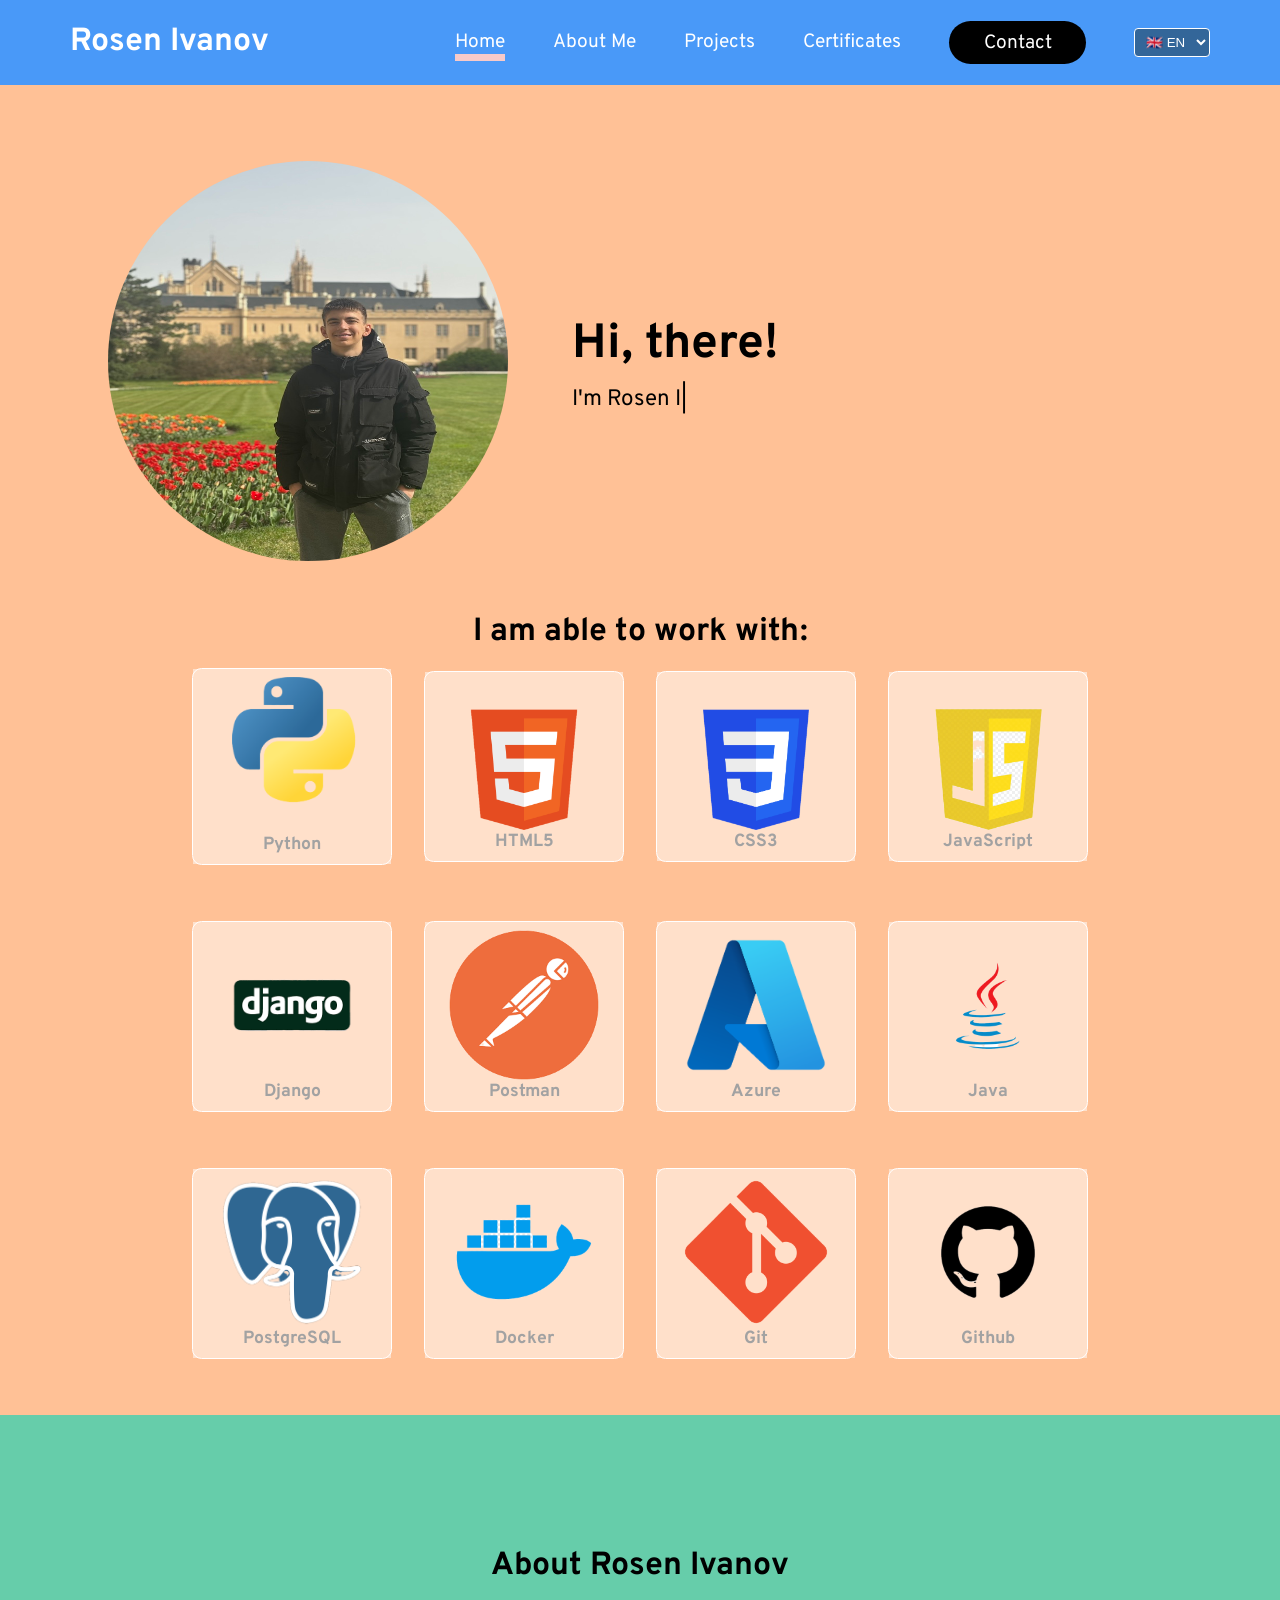
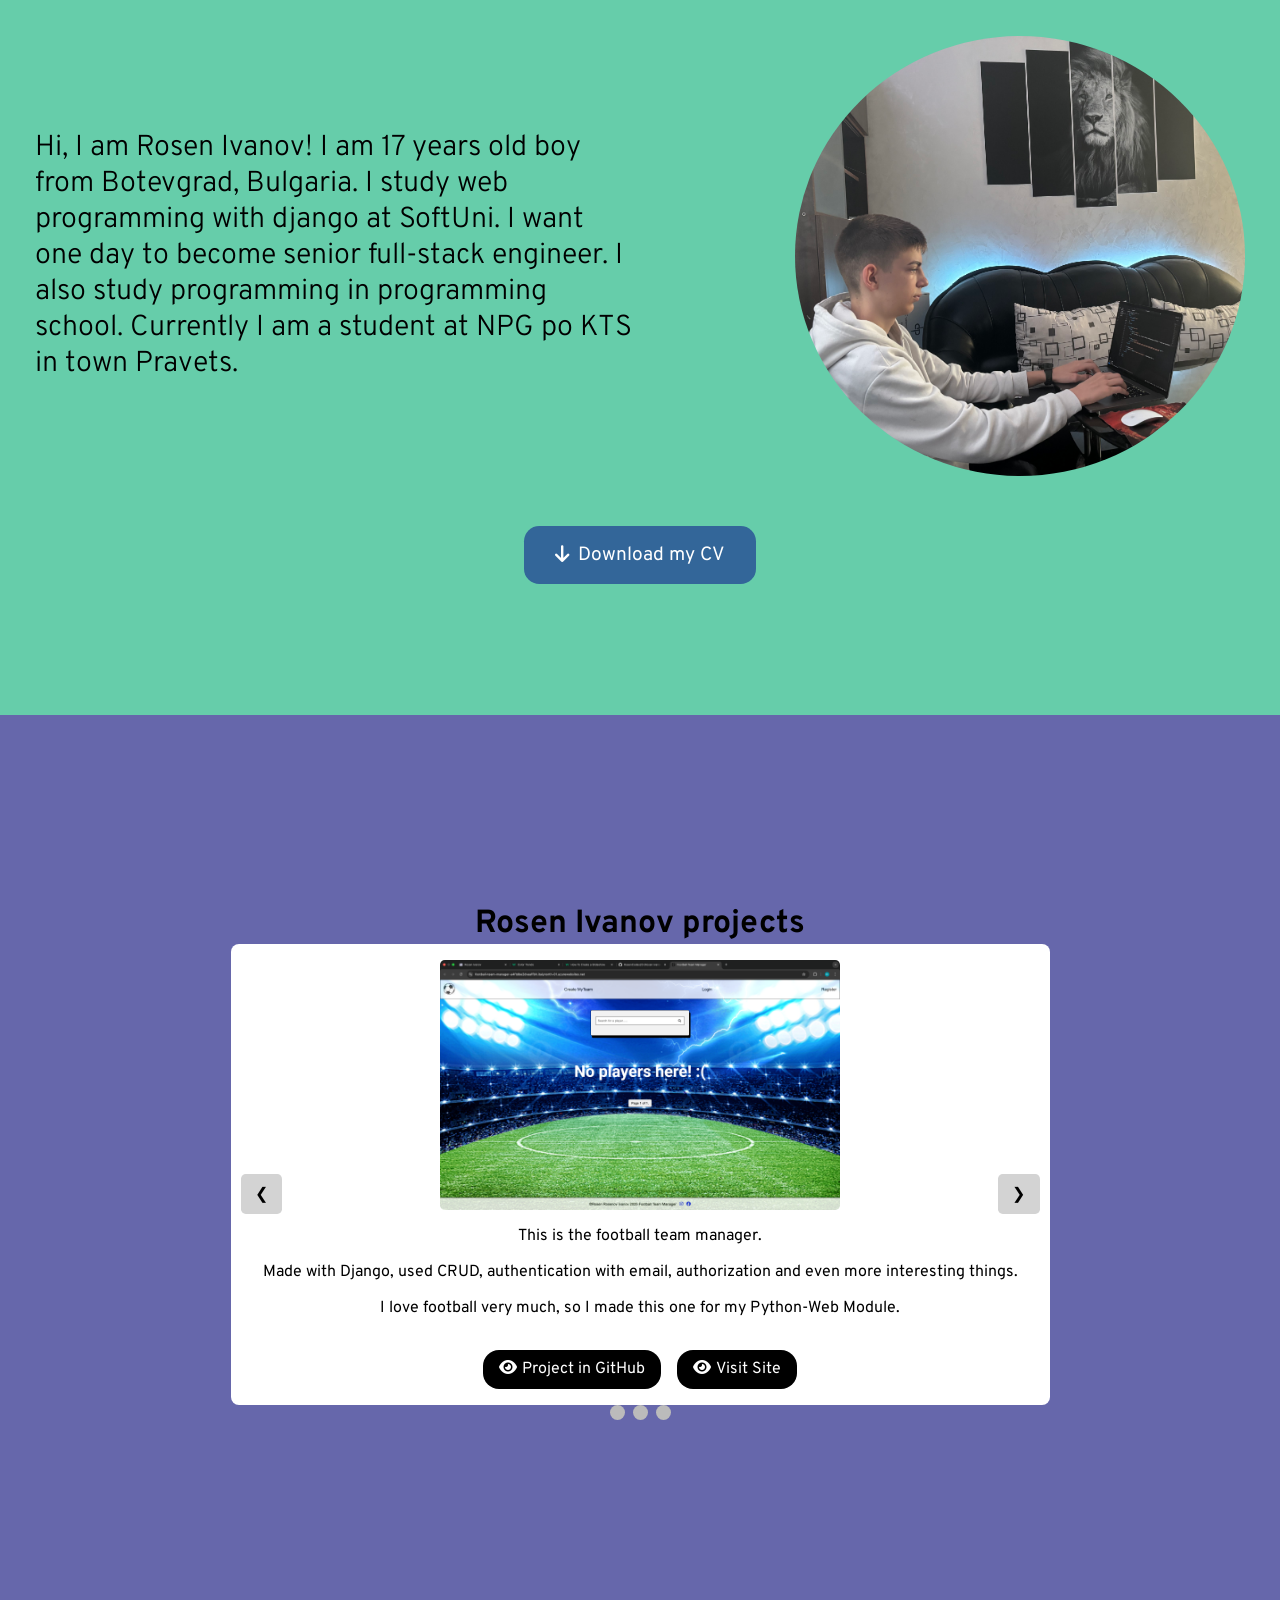
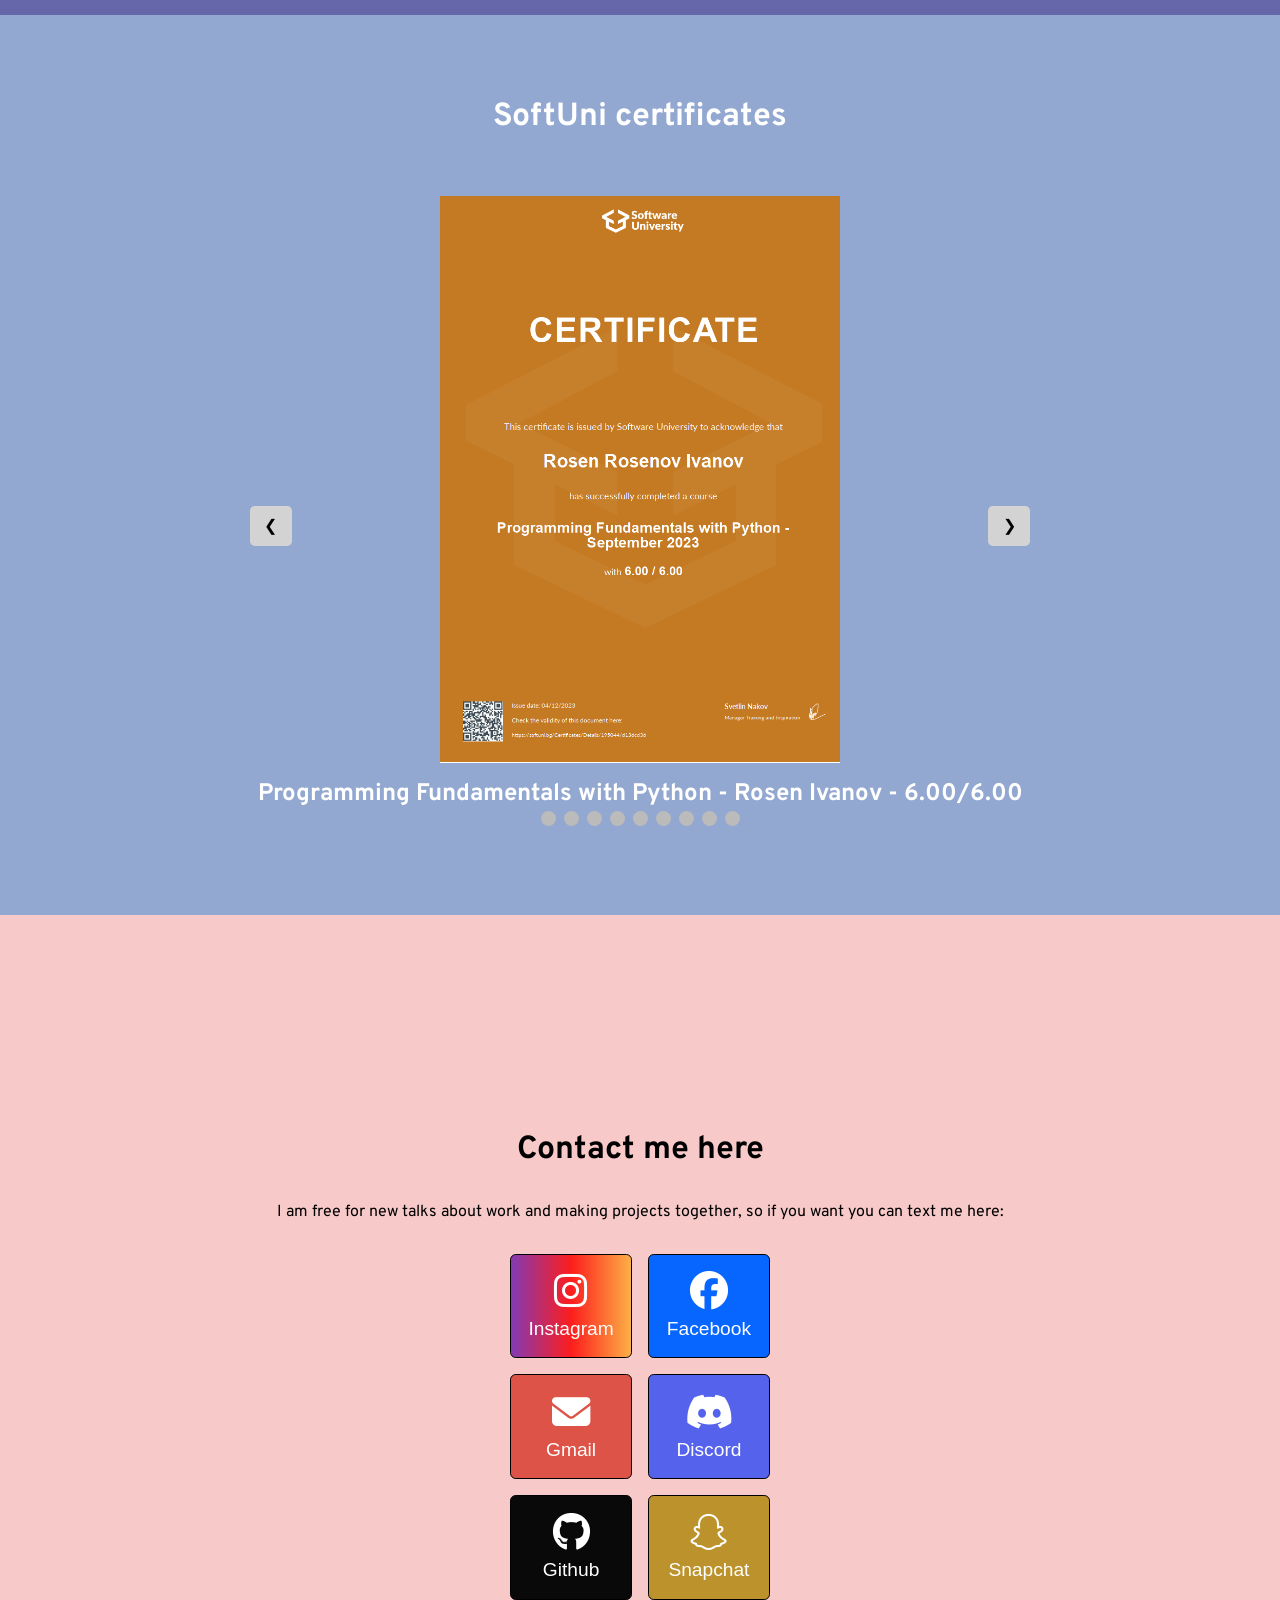
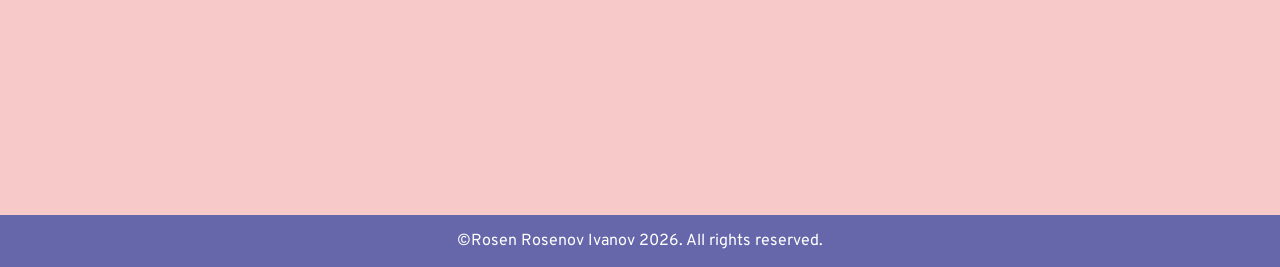
<file: index.html>
<!DOCTYPE html>
<html lang="en">
<head>
    <meta charset="UTF-8">
    <meta name="viewport" content="width=device-width, initial-scale=1.0">
    <title>Rosen Ivanov</title>
    <link rel="stylesheet" href="style.css">
    <link rel="icon" type="image/x-icon" href="https://cdn-icons-png.flaticon.com/512/6509/6509613.png">
    <script src="script.js"></script>
    <script src="nav.js"></script>
    <script src="copyText.js"></script>
    <script src="burger.js"></script>
    <script src="cv.js"></script>
    <script src="languages.js"></script>
    <link rel="stylesheet" href="https://cdnjs.cloudflare.com/ajax/libs/font-awesome/6.7.2/css/all.min.css" integrity="sha512-Evv84Mr4kqVGRNSgIGL/F/aIDqQb7xQ2vcrdIwxfjThSH8CSR7PBEakCr51Ck+w+/U6swU2Im1vVX0SVk9ABhg==" crossorigin="anonymous" referrerpolicy="no-referrer" />
</head>
<body>
    <header>
        
        <div class="h1-wrapper">
            <h1 data-i18n="title">Rosen Ivanov</h1>
        </div>
        
        <nav>
            <ul>
                <li><a href="#home" class="active" data-i18n="home">Home</a></li>
                <li><a href="#about" data-i18n="aboutMe">About Me</a></li>
                <li><a href="#projects" data-i18n="projects">Projects</a></li>
                <li><a href="#certificates" data-i18n="certificates">Certificates</a></li>
                <li><a href="#contacts" data-i18n="contact">Contact</a></li>
                
                <li>
                    <div class="langs">
                        <select name="sel" id="sel">
                            <option value="en" class="selected">🇬🇧 EN</option>
                            <option value="bg" class="unselected">🇧🇬 BG</option>
                        </select>
                    </div>
                </li>
            </ul>
        </nav>
        
    </header>
    
    <section class="home" id="home">
        
        <section>
            <section>
                <img src="images/73BB8FD6-31E5-48A7-BD12-832B6E01105D_1_105_c.jpeg" alt="">
            </section>
            
            <div class="h2-wrap">
                <h2 data-i18n="hiThere">Hi, there!</h2>
                <div class="p-wrap">
                    <p id="typing"></p>
                    <span>|</span>
                </div>
            </div>
            
            <div class="hamburger">
                <input type="checkbox" id="navi-toggle" class="checkbox" />
                <label for="navi-toggle" class="button">
                    <span class="icons">&nbsp;</span>
                </label>
                <div class="background">&nbsp;</div>
                
                <nav class="nav">
                    <ul class="list">
                        <li class="item"> <a class="link" href="#home" data-i18n="home"> Home </a> </li>
                        <li class="item"> <a class="link" href="#about" data-i18n="aboutMe"> About Me</a> </li>
                        <li class="item"> <a class="link" href="#projects" data-i18n="projects"> Projects </a> </li>
                        <li class="item"> <a class="link" href="#certificates" data-i18n="certificates"> Certificates </a> </li>
                        <li class="item"> <a class="link" href="#contacts" data-i18n="contact"> Contact </a> </li>
                        <li>
                            <div class="langs">
                                <select name="sel" id="select">
                                    <option value="en" class="selected">🇬🇧 EN</option>
                                    <option value="bg" class="unselected">🇧🇬 BG</option>
                                </select>
                            </div>
                        </li>
                    </ul>
                </nav>
            </div>
        </section>
        
        
        <section>
            <h2 data-i18n="workWith">I am able to work with:</h2>
            <div class="work-with-wrapper">
                
                <a href="https://www.python.org/" target="_blank">
                    <div class="wrap-img">
                        
                        <img src="images/Python-logo-notext Background Removed.png" alt="">
                        <h4>Python</h4>
                    </div>
                </a>
                
                <a href="https://developer.mozilla.org/en-US/docs/Web/HTML" target="_blank">
                    <div class="wrap-img">
                        <div class="img-wrapper">
                            
                            <img src="images/HTML5_Logo_512 Background Removed.png" alt="">
                        </div>
                        <h4>HTML5</h4>
                    </div>
                </a>
                
                <a href="https://developer.mozilla.org/en-US/docs/Web/CSS" target="_blank">
                    <div class="wrap-img">
                        <div class="img-wrapper">
                            <img src="images/CSS3_logo_and_wordmark Background Removed.png" alt="">
                        </div>
                        <h4>CSS3</h4>
                    </div>
                </a>
                
                <a href="https://developer.mozilla.org/en-US/docs/Web/JavaScript" target="_blank">
                    <div class="wrap-img">
                        <div class="img-wrapper">
                            <img src="images/6bd4cdb9e3c7f6de90a42593ee8817a1 Background Removed.png" alt="">
                        </div>
                        <h4>JavaScript</h4>
                    </div>
                </a>
                
                <a href="https://www.djangoproject.com/" target="_blank">
                    <div class="wrap-img">
                        <div class="img-wrapper">
                            <img src="images/png-transparent-django-python-computer-icons-logo-python-text-label-rectangle-thumbnail Background Removed.png" alt="">
                        </div>
                        <h4>Django</h4>
                    </div>
                </a>
                
                <a href="https://www.postman.com/" target="_blank">
                    <div class="wrap-img">
                        <div class="img-wrapper">
                            <img src="images/postman-logo Background Removed.png" alt="">
                        </div>
                        <h4>Postman</h4>
                    </div>
                </a>
                
                <a href="https://azure.microsoft.com/en-us/" target="_blank">
                    <div class="wrap-img">
                        <div class="img-wrapper">
                            <img src="images/azure-logo Background Removed.png" alt="">
                        </div>
                        <h4>Azure</h4>
                    </div>
                </a>
                
                <a href="https://www.java.com/en/" target="_blank">
                    <div class="wrap-img">
                        <div class="img-wrapper">
                            <img src="images/Java-Emblem Background Removed.png" alt="">
                        </div>
                        <h4>Java</h4>
                    </div>
                </a>
                
                <a href="https://www.postgresql.org/" target="_blank">
                    <div class="wrap-img">
                        <div class="img-wrapper">
                            <img src="images/Postgresql_elephant Background Removed.png" alt="">
                        </div>
                        <h4>PostgreSQL</h4>
                    </div>
                </a>
                
                <a href="https://www.docker.com/" target="_blank">
                    <div class="wrap-img">
                        <div class="img-wrapper">
                            <img src="images/docker Background Removed.png" alt="">
                        </div>
                        <h4>Docker</h4>
                    </div>
                </a>
                
                <a href="https://git-scm.com/" target="_blank">
                    <div class="wrap-img">
                        <div class="img-wrapper">
                            <img src="images/git-logo Background Removed.png" alt="">
                        </div>
                        <h4>Git</h4>
                    </div>
                </a>
                
                <a href="https://github.com/" target="_blank">
                    <div class="wrap-img">
                        <div class="img-wrapper">
                            <img src="images/github-logo Background Removed.png" alt="">
                        </div>
                        <h4>Github</h4>
                    </div>
                </a>
                
            </div>
        </section>
        
    </section>
    
    <section class="about-me" id="about">
        <h2 data-i18n="aboutRosen">About Rosen Ivanov</h2>
        <section>
            <div class="p-wrapper">
                <p data-i18n="aboutMeInfo">Hi, I am Rosen Ivanov! I am 17 years old boy from Botevgrad, Bulgaria. I study web programming with django at SoftUni. I want one day to become senior full-stack engineer. I also study programming in programming school. Currently I am a student at NPG po KTS in town Pravets.</p>
            </div>
            
            <div class="img-wrapper">
                <img src="images/0DBF2E75-7035-4FCC-8E69-9D03ED6F7963_1_201_a.png" alt="">
            </div>
        </section>
        
        <div class="a-wrap">
            <i class="fa-solid fa-arrow-down"></i><a href="" data-i18n="cvBtn">Download my CV</a>
        </div>
    </section>
    
    <section class="projects" id="projects">
        <h2 data-i18n="rosenProjects">Rosen Ivanov projects</h2>
        <div class="slideshow-container">
            <div class="mySlides fade">
                <img src="images/football.png" width="400px" alt="">
                <div class="text">
                    <p data-i18n="firstSlideTextOne">This is the football team manager.</p>
                    <p data-i18n="firstSlideTextTwo">Made with Django, used CRUD, authentication with email, authorization and even more interesting things.</p>
                    <p data-i18n="firstSlideTextThree">I love football very much, so I made this one for my Python-Web Module.</p>
                </div>
                
                <div class="a-links-in-project">
                    <div class="a-link">
                        <i class="fa-solid fa-eye"></i><a data-i18n="githubProj" href="https://github.com/RosenCodes20/Final-Web-Project" target="_blank">Project in GitHub</a>
                    </div>
                    
                    <div class="a-link">
                        <i class="fa-solid fa-eye"></i><a data-i18n="siteLink" href="https://football-team-manager-a4ftdbe2dvaaffbh.italynorth-01.azurewebsites.net/" target="_blank">Visit Site</a>
                    </div>    
                </div>
            </div>
            
            <div class="mySlides fade">
                <img src="images/fast_unit.png" width="400" alt="">
                
                <div class="text">
                    <p data-i18n="secondSlideTextOne">This is the fast unit exercise made by me</p>
                    <p data-i18n="secondSlideTextTwo">Its work is to generate a students to teachers who will test students.</p>
                    <p data-i18n="secondSlideTextThree">One of my biggest projects for school, because it will be used for a long time.</p>
                    <p data-i18n="secondSlideTextFour">With that project my journey with getting better started and I am so happy to show it to you :)</p>
                </div>
                
                <div class="a-links-in-project">
                    <div class="a-link">
                        <i class="fa-solid fa-eye"></i><a data-i18n="githubProj" href="https://github.com/RosenCodes20/Python-OOP/tree/main/fast_unit" target="_blank">Project in GitHub</a>
                    </div>
                </div>
            </div>
            
            <div class="mySlides fade">
                <img src="images/softuniada_project.png" width="400" alt="">
                
                <div class="text">
                    <p data-i18n="thirdSlideTextOne">This is my bottle shop for the competition softuniada.</p>
                    <p data-i18n="thirdSlideTextTwo">At first I made this for my mother but then liked it and wanted to compete with it.</p>
                    <p data-i18n="thirdSlideTextThree">This is one of my biggest project and one that I like the most!</p>
                </div>
                
                <div class="a-links-in-project">
                    <div class="a-link">
                        <i class="fa-solid fa-eye"></i><a data-i18n="githubProj" href="https://github.com/RosenCodes20/Python-OOP/tree/main/softuniada_project" target="_blank">Project in GitHub</a>
                    </div>
                </div>
            </div>
            
            <a class="prev" onclick="plusSlides(-1)">&#10094;</a>
            <a class="next" onclick="plusSlides(1)">&#10095;</a>
        </div>
        
        <div class="dots-div" style="text-align:center">
            <span class="dot" onclick="currentSlide(1)"></span>
            <span class="dot" onclick="currentSlide(2)"></span>
            <span class="dot" onclick="currentSlide(3)"></span>
        </div>
    </section>
    
    <section class="certificates" id="certificates">
        <h2 data-i18n="softCert">SoftUni certificates</h2>
        <div class="certificate-slideshow">
            <div class="certificateSlides">
                <img src="images/Programming Fundamentals with Python - September 2023 - Certificate.png" width="400" alt="">
                <h2 data-i18n="firstCertificate">Programming Fundamentals with Python - Rosen Ivanov - 6.00/6.00</h2>
            </div>
            
            <div class="certificateSlides">
                <img src="images/Python Advanced - January 2024 - Certificate.png" width="400" alt="">
                <h2 data-i18n="secondCertificate">Python Advanced - Rosen Ivanov - 6.00/6.00</h2>
            </div>
            
            <div class="certificateSlides">
                <img src="images/Python OOP - February 2024 - Certificate.png" width="400" alt="">
                <h2 data-i18n="thirdCertificate">Python OOP - Rosen Ivanov - 6.00/6.00</h2>
            </div>
            
            <div class="certificateSlides">
                <img src="images/PostgreSQL - May 2024 - Certificate.png" width="400" alt="">
                <h2 data-i18n="fourthCertificate">PostgreSQL - Rosen Ivanov - 6.00/6.00</h2>
            </div>
            
            <div class="certificateSlides">
                <img src="images/Python ORM - June 2024 - Certificate.png" width="400" alt="">
                <h2 data-i18n="fifthCertificate">Python ORM - Rosen Ivanov - 6.00/6.00</h2>
            </div>
            
            <div class="certificateSlides">
                <img src="images/Django Basics - September 2024 - Certificate.png" width="400" alt="">
                <h2 data-i18n="sixthCertificate">Django Basics - Rosen Ivanov - 6.00/6.00</h2>
            </div>
            
            <div class="certificateSlides">
                <img src="images/Django Advanced - October 2024 - Certificate.png" width="400" alt="">
                <h2 data-i18n="seventhCertificate">Django Advanced - Rosen Ivanov - 6.00/6.00</h2>
            </div>
            
            <div class="certificateSlides">
                <img src="images/HTML & CSS - January 2025 - Certificate.png" width="400" alt="">
                <h2 data-i18n="eightCertificate">HTML & CSS - Rosen Ivanov - 6.00/6.00</h2>
            </div>
            
            <div class="certificateSlides">
                <img src="images/JS Front-End - February 2025 - Certificate.png" width="400" alt="">
                <h2 data-i18n="ninethCertificate">JS Front-End - Rosen Ivanov - 6.00/6.00</h2>
            </div>
            
            <a class="prev" onclick="plusCertificateSlides(-1)">&#10094;</a>
            <a class="next" onclick="plusCertificateSlides(1)">&#10095;</a>
        </div>
        
        <div class="dots-div" style="text-align:center">
            <span class="dots" onclick="currentCertificateSlide(1)"></span>
            <span class="dots" onclick="currentCertificateSlide(2)"></span>
            <span class="dots" onclick="currentCertificateSlide(3)"></span>
            <span class="dots" onclick="currentCertificateSlide(4)"></span>
            <span class="dots" onclick="currentCertificateSlide(5)"></span>
            <span class="dots" onclick="currentCertificateSlide(6)"></span>
            <span class="dots" onclick="currentCertificateSlide(7)"></span>
            <span class="dots" onclick="currentCertificateSlide(8)"></span>
            <span class="dots" onclick="currentCertificateSlide(9)"></span>
        </div>
    </section>
    
    <section class="contacts" id="contacts">
        <div class="contacts-wrap">
            <h2 data-i18n="contactMeHere">Contact me here</h2>
            <p data-i18n="contactText">I am free for new talks about work and making projects together, so if you want you can text me here:</p>
            <div class="a-links">
                <a href="https://www.instagram.com/rosko.r.i.6/">
                    <div class="instagram icon">
                        <i class="fa-brands fa-instagram"></i>
                        <p>Instagram</p>
                    </div>
                </a>
                
                <a href="https://www.facebook.com/profile.php?id=100019817384349&name=xhp_nt__fb__action__open_user">
                    <div class="facebook icon">
                        <i class="fa-brands fa-facebook"></i>
                        <p>Facebook</p>
                    </div>
                </a>
                
                <a href="" onclick="copyGmail()">
                    <div class="gmail icon">
                        <i class="fa-solid fa-envelope"></i>
                        <p>Gmail</p>
                    </div>
                </a>
                
                <a href="" onclick="copyDiscordUsername()">
                    <div class="discord icon">
                        <i class="fa-brands fa-discord"></i>
                        <p>Discord</p>
                    </div>
                </a>
                
                <a href="https://github.com/RosenCodes20">
                    <div class="github icon">
                        <i class="fa-brands fa-github"></i>
                        <p>Github</p>
                    </div>
                </a>
                
                <a href="https://snapchat.com/t/zWrj4nPE">
                    <div class="snapchat icon">
                        <i class="fa-brands fa-snapchat"></i>
                        <p>Snapchat</p>
                    </div>
                </a>
            </div>
        </div>
    </section>
    
    <footer>
        <p data-i18n="footer">&copy;Rosen Rosenov Ivanov 2026. All rights reserved.</p>
    </footer>
    
</body>
</html>
</file>
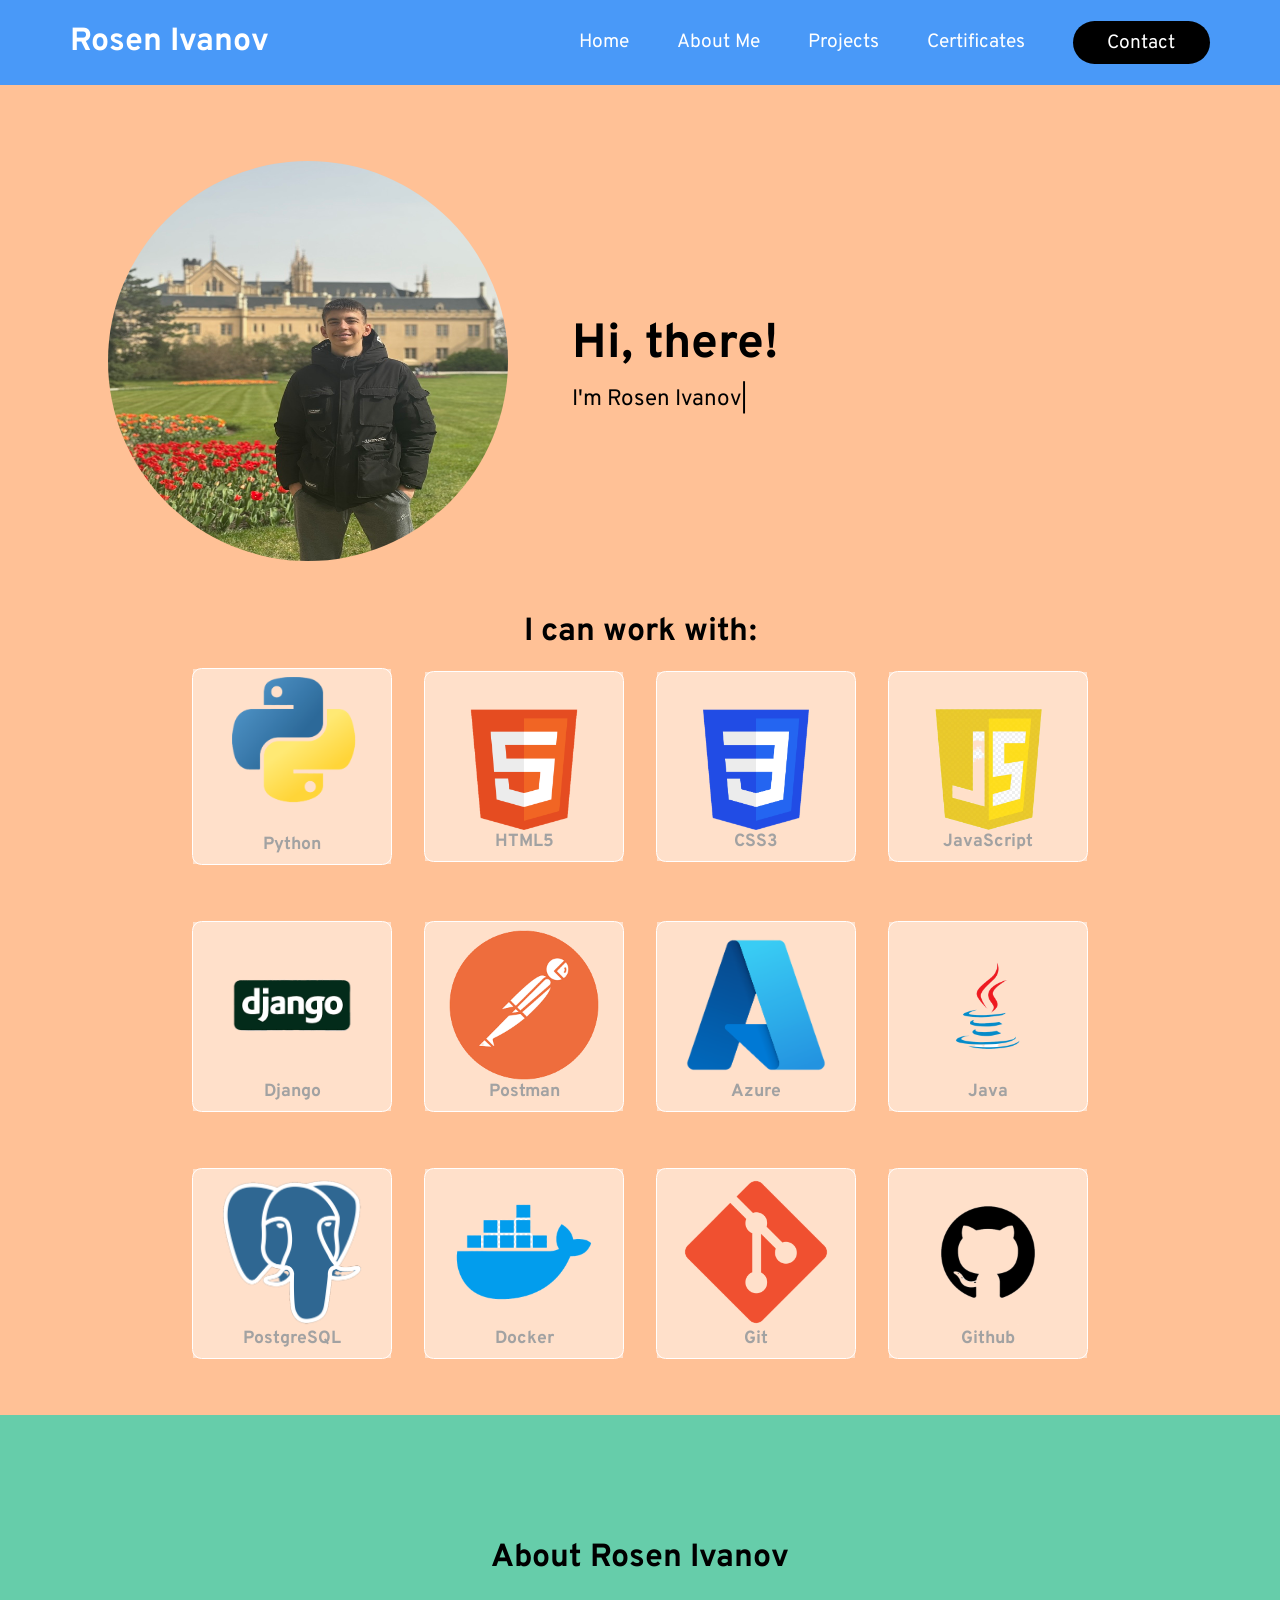
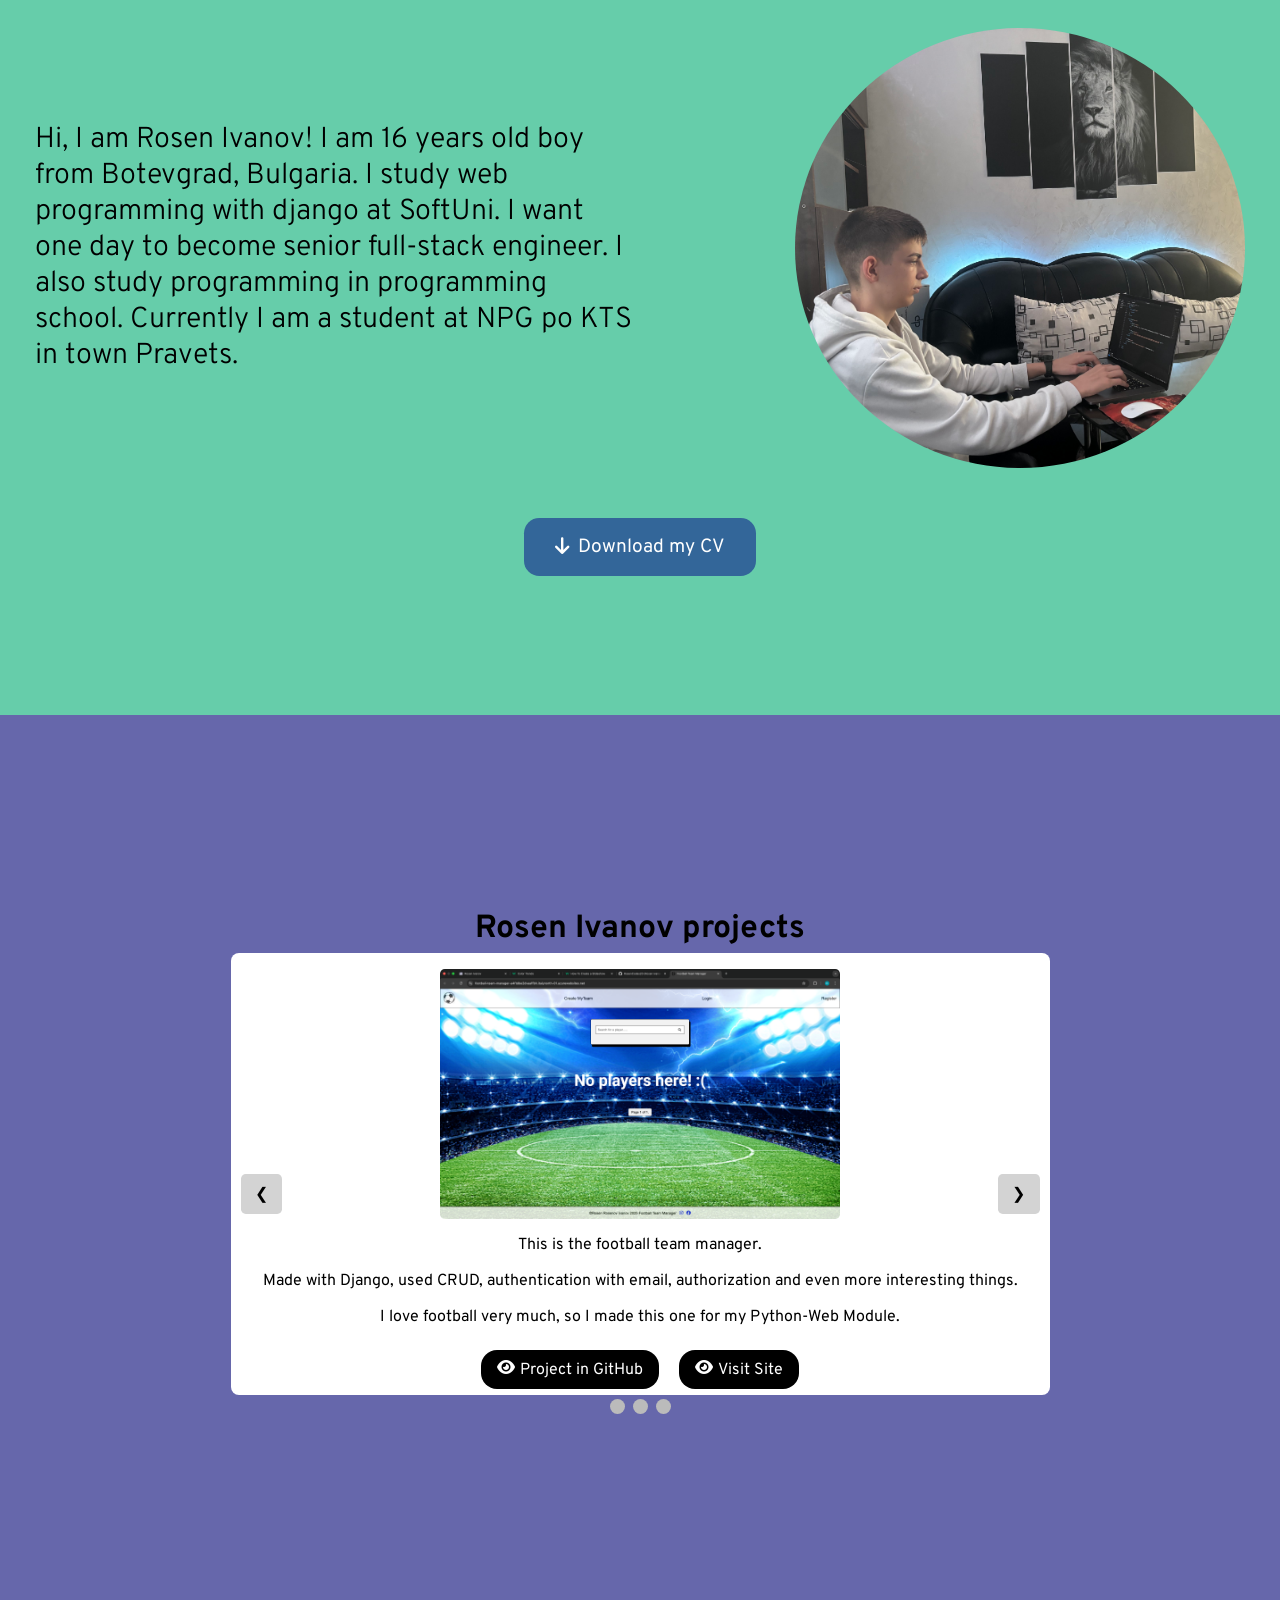
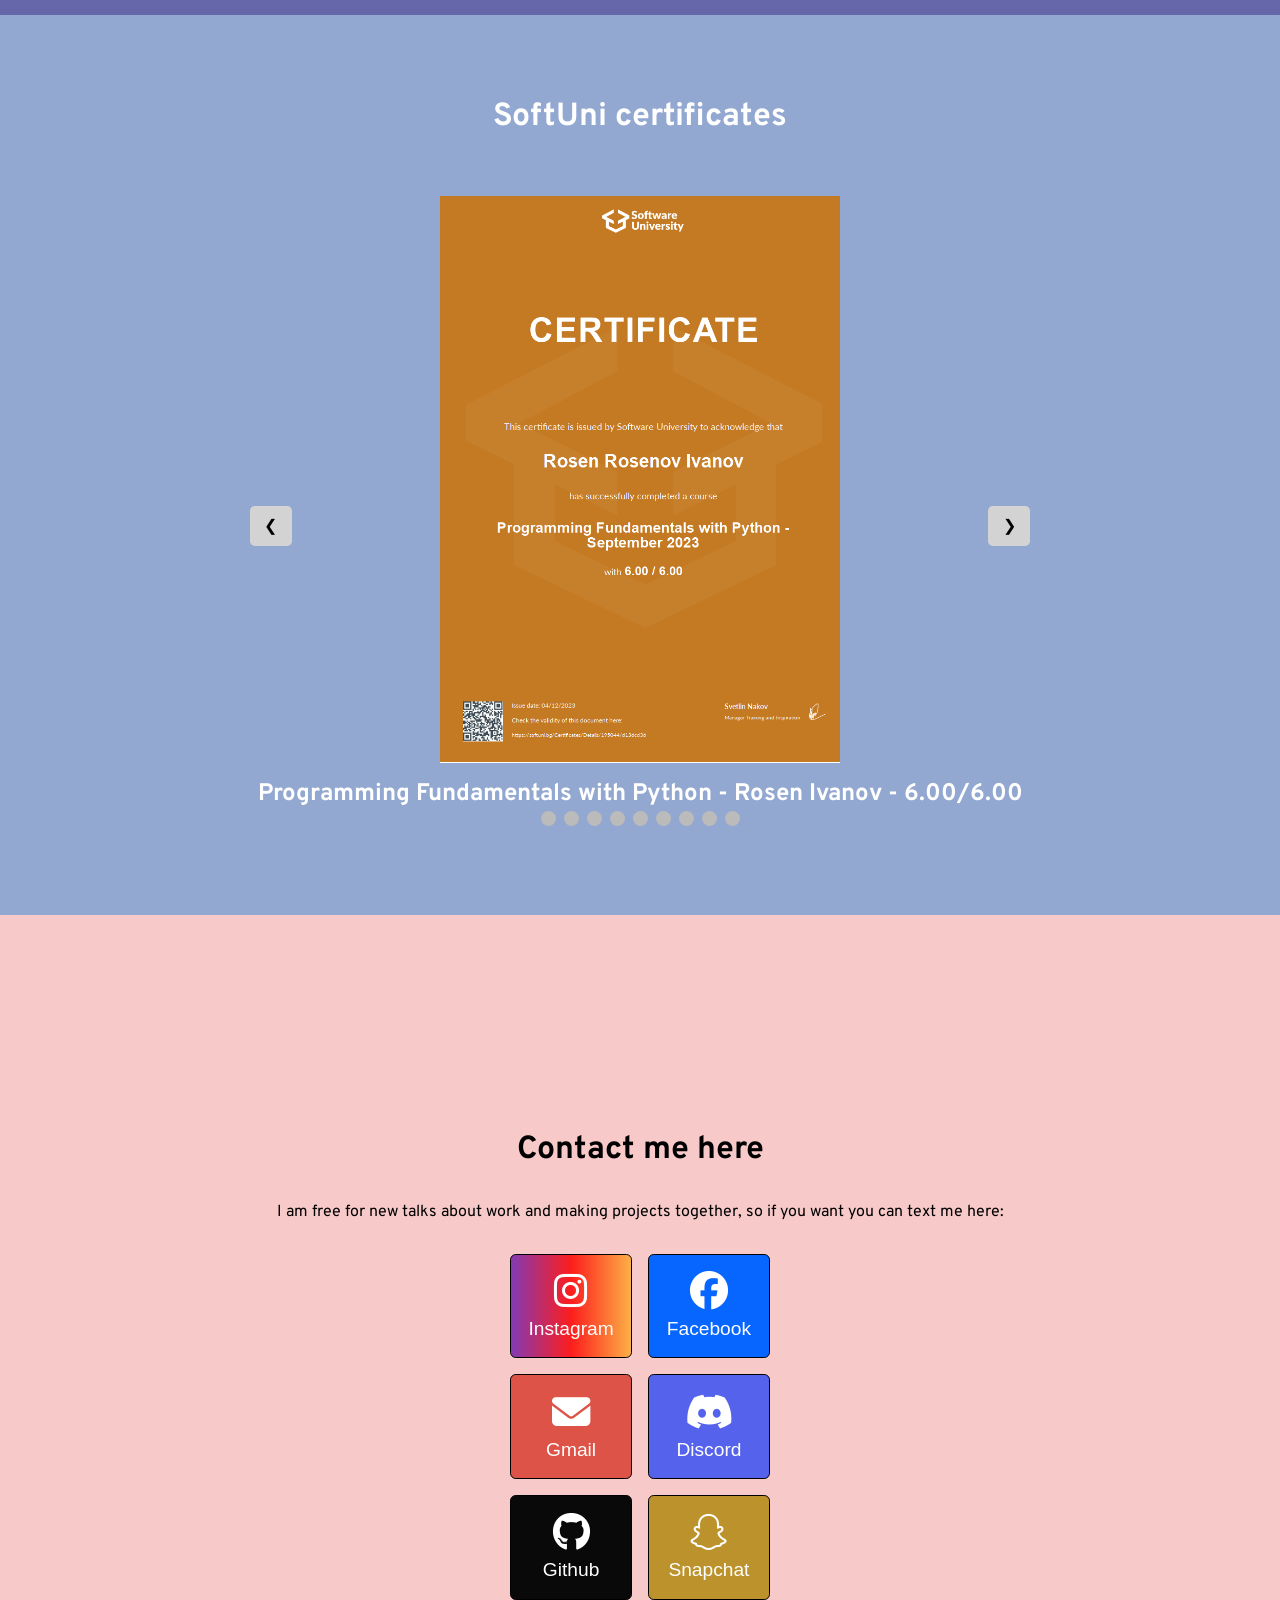
<file: protfolio_site/index.html>
<!DOCTYPE html>
<html lang="en">
<head>
    <meta charset="UTF-8">
    <meta name="viewport" content="width=device-width, initial-scale=1.0">
    <title>Rosen Ivanov</title>
    <link rel="stylesheet" href="style.css">
    <link rel="icon" type="image/x-icon" href="https://cdn-icons-png.flaticon.com/512/6509/6509613.png">
    <script src="script.js"></script>
    <script src="nav.js"></script>
    <script src="copyText.js"></script>
    <script src="burger.js"></script>
    <link rel="stylesheet" href="https://cdnjs.cloudflare.com/ajax/libs/font-awesome/6.7.2/css/all.min.css" integrity="sha512-Evv84Mr4kqVGRNSgIGL/F/aIDqQb7xQ2vcrdIwxfjThSH8CSR7PBEakCr51Ck+w+/U6swU2Im1vVX0SVk9ABhg==" crossorigin="anonymous" referrerpolicy="no-referrer" />
</head>
<body>
    <header>
        
        <div class="h1-wrapper">
            <h1>Rosen Ivanov</h1>
        </div>
        
        <nav>
            <ul>
                <li><a href="#home" class="active">Home</a></li>
                <li><a href="#about">About Me</a></li>
                <li><a href="#projects">Projects</a></li>
                <li><a href="#certificates">Certificates</a></li>
                <li><a href="#contacts">Contact</a></li>
            </ul>
        </nav>
        
    </header>
    
    <section class="home" id="home">
        
        <section>
            <section>
                <img src="images/73BB8FD6-31E5-48A7-BD12-832B6E01105D_1_105_c.jpeg" alt="">
            </section>
            
            <div class="h2-wrap">
                <h2>Hi, there!</h2>
                <div class="p-wrap">
                    <p id="typing"></p>
                    <span>|</span>
                </div>
            </div>
            
            <div class="hamburger">
                <input type="checkbox" id="navi-toggle" class="checkbox" />
                <label for="navi-toggle" class="button">
                    <span class="icons">&nbsp;</span>
                </label>
                <div class="background">&nbsp;</div>
                
                <nav class="nav">
                    <ul class="list">
                        <li class="item"> <a class="link" href="#home"> Home </a> </li>
                        <li class="item"> <a class="link" href="#about"> About Me</a> </li>
                        <li class="item"> <a class="link" href="#projects"> Projects </a> </li>
                        <li class="item"> <a class="link" href="#certificates"> Certificates </a> </li>
                        <li class="item"> <a class="link" href="#contacts"> Contact </a> </li>
                    </ul>
                </nav>
            </div>
        </section>
        
        
        <section>
            <h2>I can work with:</h2>
            <div class="work-with-wrapper">
                
                <a href="https://www.python.org/" target="_blank">
                    <div class="wrap-img">
                        
                        <img src="images/Python-logo-notext Background Removed.png" alt="">
                        <h4>Python</h4>
                    </div>
                </a>
                
                <a href="https://developer.mozilla.org/en-US/docs/Web/HTML" target="_blank">
                    <div class="wrap-img">
                        <div class="img-wrapper">
                            
                            <img src="images/HTML5_Logo_512 Background Removed.png" alt="">
                        </div>
                        <h4>HTML5</h4>
                    </div>
                </a>
                
                <a href="https://developer.mozilla.org/en-US/docs/Web/CSS" target="_blank">
                    <div class="wrap-img">
                        <div class="img-wrapper">
                            <img src="images/CSS3_logo_and_wordmark Background Removed.png" alt="">
                        </div>
                        <h4>CSS3</h4>
                    </div>
                </a>
                
                <a href="https://developer.mozilla.org/en-US/docs/Web/JavaScript" target="_blank">
                    <div class="wrap-img">
                        <div class="img-wrapper">
                            <img src="images/6bd4cdb9e3c7f6de90a42593ee8817a1 Background Removed.png" alt="">
                        </div>
                        <h4>JavaScript</h4>
                    </div>
                </a>
                
                <a href="https://www.djangoproject.com/" target="_blank">
                    <div class="wrap-img">
                        <div class="img-wrapper">
                            <img src="images/png-transparent-django-python-computer-icons-logo-python-text-label-rectangle-thumbnail Background Removed.png" alt="">
                        </div>
                        <h4>Django</h4>
                    </div>
                </a>
                
                <a href="https://www.postman.com/" target="_blank">
                    <div class="wrap-img">
                        <div class="img-wrapper">
                            <img src="images/postman-logo Background Removed.png" alt="">
                        </div>
                        <h4>Postman</h4>
                    </div>
                </a>
                
                <a href="https://azure.microsoft.com/en-us/" target="_blank">
                    <div class="wrap-img">
                        <div class="img-wrapper">
                            <img src="images/azure-logo Background Removed.png" alt="">
                        </div>
                        <h4>Azure</h4>
                    </div>
                </a>
                
                <a href="https://www.java.com/en/" target="_blank">
                    <div class="wrap-img">
                        <div class="img-wrapper">
                            <img src="images/Java-Emblem Background Removed.png" alt="">
                        </div>
                        <h4>Java</h4>
                    </div>
                </a>
                
                <a href="https://www.postgresql.org/" target="_blank">
                    <div class="wrap-img">
                        <div class="img-wrapper">
                            <img src="images/Postgresql_elephant Background Removed.png" alt="">
                        </div>
                        <h4>PostgreSQL</h4>
                    </div>
                </a>
                
                <a href="https://www.docker.com/" target="_blank">
                    <div class="wrap-img">
                        <div class="img-wrapper">
                            <img src="images/docker Background Removed.png" alt="">
                        </div>
                        <h4>Docker</h4>
                    </div>
                </a>
                
                <a href="https://git-scm.com/" target="_blank">
                    <div class="wrap-img">
                        <div class="img-wrapper">
                            <img src="images/git-logo Background Removed.png" alt="">
                        </div>
                        <h4>Git</h4>
                    </div>
                </a>
                
                <a href="https://github.com/" target="_blank">
                    <div class="wrap-img">
                        <div class="img-wrapper">
                            <img src="images/github-logo Background Removed.png" alt="">
                        </div>
                        <h4>Github</h4>
                    </div>
                </a>
                
            </div>
        </section>
        
    </section>
    
    <section class="about-me" id="about">
        <h2>About Rosen Ivanov</h2>
        <section>
            <div class="p-wrapper">
                <p>Hi, I am Rosen Ivanov! I am 16 years old boy from Botevgrad, Bulgaria. I study web programming with django at SoftUni. I want one day to become senior full-stack engineer. I also study programming in programming school. Currently I am a student at NPG po KTS in town Pravets.</p>
            </div>
            
            <div class="img-wrapper">
                <img src="images/0DBF2E75-7035-4FCC-8E69-9D03ED6F7963_1_201_a.png" alt="">
            </div>
        </section>
        
        <div class="a-wrap">
            <a href=""><i class="fa-solid fa-arrow-down"></i>Download my CV</a>
        </div>
    </section>
    
    <section class="projects" id="projects">
        <h2>Rosen Ivanov projects</h2>
        <div class="slideshow-container">
            <div class="mySlides fade">
                <img src="images/football.png" width="400px" alt="">
                <div class="text">
                    <p>This is the football team manager.</p>
                    <p>Made with Django, used CRUD, authentication with email, authorization and even more interesting things.</p>
                    <p>I love football very much, so I made this one for my Python-Web Module.</p>
                </div>
                
                <div class="a-links-in-project">
                    <a href="https://github.com/RosenCodes20/Final-Web-Project" target="_blank"><i class="fa-solid fa-eye"></i>Project in GitHub</a>
                    <a href="https://football-team-manager-a4ftdbe2dvaaffbh.italynorth-01.azurewebsites.net/" target="_blank"><i class="fa-solid fa-eye"></i>Visit Site</a>    
                </div>
            </div>
            
            <div class="mySlides fade">
                <img src="images/fast_unit.png" width="400" alt="">
                
                <div class="text">
                    <p>This is the fast unit exercise made by me</p>
                    <p>Its work is to generate a students to teachers who will test students.</p>
                    <p>One of my biggest projects for school, because it will be used for a long time.</p>
                    <p>With that project my journey with getting better started and I am so happy to show it to you :)</p>
                </div>
                
                <div class="a-links-in-project">
                    <a href="https://github.com/RosenCodes20/Python-OOP/tree/main/fast_unit" target="_blank"><i class="fa-solid fa-eye"></i>Project in GitHub</a>
                </div>
            </div>
            
            <div class="mySlides fade">
                <img src="images/softuniada_project.png" width="400" alt="">
                
                <div class="text">
                    <p>This is my bottle shop for the competition softuniada.</p>
                    <p>At first I made this for my mother but then liked it and wanted to compete with it.</p>
                    <p>This is one of my biggest project and one that I like the most!</p>
                </div>
                
                <div class="a-links-in-project">
                    <a href="https://github.com/RosenCodes20/Python-OOP/tree/main/softuniada_project" target="_blank"><i class="fa-solid fa-eye"></i>Project in GitHub</a>
                </div>
            </div>
            
            <a class="prev" onclick="plusSlides(-1)">&#10094;</a>
            <a class="next" onclick="plusSlides(1)">&#10095;</a>
        </div>
        
        <div style="text-align:center">
            <span class="dot" onclick="currentSlide(1)"></span>
            <span class="dot" onclick="currentSlide(2)"></span>
            <span class="dot" onclick="currentSlide(3)"></span>
        </div>
    </section>
    
    <section class="certificates" id="certificates">
        <h2>SoftUni certificates</h2>
        <div class="certificate-slideshow">
            <div class="certificateSlides">
                <img src="images/Programming Fundamentals with Python - September 2023 - Certificate.png" width="400" alt="">
                <h2>Programming Fundamentals with Python - Rosen Ivanov - 6.00/6.00</h2>
            </div>
            
            <div class="certificateSlides">
                <img src="images/Python Advanced - January 2024 - Certificate.png" width="400" alt="">
                <h2>Python Advanced - Rosen Ivanov - 6.00/6.00</h2>
            </div>
            
            <div class="certificateSlides">
                <img src="images/Python OOP - February 2024 - Certificate.png" width="400" alt="">
                <h2>Python OOP - Rosen Ivanov - 6.00/6.00</h2>
            </div>
            
            <div class="certificateSlides">
                <img src="images/PostgreSQL - May 2024 - Certificate.png" width="400" alt="">
                <h2>PostgreSQL - Rosen Ivanov - 6.00/6.00</h2>
            </div>
            
            <div class="certificateSlides">
                <img src="images/Python ORM - June 2024 - Certificate.png" width="400" alt="">
                <h2>Python ORM - Rosen Ivanov - 6.00/6.00</h2>
            </div>
            
            <div class="certificateSlides">
                <img src="images/Django Basics - September 2024 - Certificate.png" width="400" alt="">
                <h2>Django Basics - Rosen Ivanov - 6.00/6.00</h2>
            </div>
            
            <div class="certificateSlides">
                <img src="images/Django Advanced - October 2024 - Certificate.png" width="400" alt="">
                <h2>Django Advanced - Rosen Ivanov - 6.00/6.00</h2>
            </div>
            
            <div class="certificateSlides">
                <img src="images/HTML & CSS - January 2025 - Certificate.png" width="400" alt="">
                <h2>HTML & CSS - Rosen Ivanov - 6.00/6.00</h2>
            </div>
            
            <div class="certificateSlides">
                <img src="images/JS Front-End - February 2025 - Certificate.png" width="400" alt="">
                <h2>JS Front-End - Rosen Ivanov - 6.00/6.00</h2>
            </div>
            
            <a class="prev" onclick="plusCertificateSlides(-1)">&#10094;</a>
            <a class="next" onclick="plusCertificateSlides(1)">&#10095;</a>
        </div>
        
        <div style="text-align:center">
            <span class="dots" onclick="currentCertificateSlide(1)"></span>
            <span class="dots" onclick="currentCertificateSlide(2)"></span>
            <span class="dots" onclick="currentCertificateSlide(3)"></span>
            <span class="dots" onclick="currentCertificateSlide(4)"></span>
            <span class="dots" onclick="currentCertificateSlide(5)"></span>
            <span class="dots" onclick="currentCertificateSlide(6)"></span>
            <span class="dots" onclick="currentCertificateSlide(7)"></span>
            <span class="dots" onclick="currentCertificateSlide(8)"></span>
            <span class="dots" onclick="currentCertificateSlide(9)"></span>
        </div>
    </section>
    
    <section class="contacts" id="contacts">
        <div class="contacts-wrap">
            <h2>Contact me here</h2>
            <p>I am free for new talks about work and making projects together, so if you want you can text me here:</p>
            <div class="a-links">
                <a href="https://www.instagram.com/rosko.r.i.6/">
                    <div class="instagram icon">
                        <i class="fa-brands fa-instagram"></i>
                        <p>Instagram</p>
                    </div>
                </a>
                
                <a href="https://www.facebook.com/profile.php?id=100019817384349&name=xhp_nt__fb__action__open_user">
                    <div class="facebook icon">
                        <i class="fa-brands fa-facebook"></i>
                        <p>Facebook</p>
                    </div>
                </a>
                
                <a href="" onclick="copyGmail()">
                    <div class="gmail icon">
                        <i class="fa-solid fa-envelope"></i>
                        <p>Gmail</p>
                    </div>
                </a>
                
                <a href="" onclick="copyDiscordUsername()">
                    <div class="discord icon">
                        <i class="fa-brands fa-discord"></i>
                        <p>Discord</p>
                    </div>
                </a>
                
                <a href="https://github.com/RosenCodes20">
                    <div class="github icon">
                        <i class="fa-brands fa-github"></i>
                        <p>Github</p>
                    </div>
                </a>
                
                <a href="https://snapchat.com/t/zWrj4nPE">
                    <div class="snapchat icon">
                        <i class="fa-brands fa-snapchat"></i>
                        <p>Snapchat</p>
                    </div>
                </a>
            </div>
        </div>
    </section>
    
</body>
</html>
</file>
<file: style.css>
@import url('https://fonts.googleapis.com/css2?family=Lato:ital,wght@0,100;0,300;0,400;0,700;0,900;1,100;1,300;1,400;1,700;1,900&family=Margarine&family=Oleo+Script:wght@400;700&family=Overpass:ital,wght@0,100..900;1,100..900&family=Playwrite+PE:wght@100..400&family=Poppins:ital,wght@0,100;0,200;0,300;0,400;0,500;0,600;0,700;0,800;0,900;1,100;1,200;1,300;1,400;1,500;1,600;1,700;1,800;1,900&family=Roboto:ital,wght@0,100..900;1,100..900&family=Source+Sans+3:ital,wght@0,200..900;1,200..900&display=swap');

html {
    scroll-behavior: smooth;
}

body {
    font-family: "Overpass", sans-serif;
}

html {
    overflow-y: auto;
    overflow-x: hidden;
}

* {
    padding: 0;
    margin: 0;
}

html {
    box-sizing: border-box;
}

*,
*::before,
*::after {
    box-sizing: inherit;
}

header {
    background: #4999F8;
    display: flex;
    justify-content: space-between;
    color: white;
    align-items: center;
    padding: 1.4em;
    position: sticky;
    top: 0;
    z-index: 3;
}

header nav ul {
    display: flex;
    gap: 3em;
    align-items: center;
}

header nav {
    margin-right: 3em;
}

.h1-wrapper {
    margin-left: 3em;
}

header nav ul li {
    display: block;
}

header nav ul li a {
    text-decoration: none;
    color: white;
    font-size: 1.2em;
}

header nav ul li a:hover {
    color: black;
    transition: 0.4s ease-in-out;
}

header nav ul li:nth-child(5) a {
    background: black;
    padding: 0.5em 1.8em;
    border-radius: 1.2em;
}

header nav ul li:nth-child(5) a:hover {
    color: #4999F8;
}

.home {
    background: #FFC196;
}

.home section > img {
    width: 100%;
    max-width: 400px;
    border-radius: 50%;
    aspect-ratio: 1/1;
    box-shadow: 0 0.1 0.2em 0 rgb(0, 0, 0);
}

.home > img {
    transform: rotate(90deg);
    width: 500px;
    height: 510px;
}


.home > section:first-child {
    display: flex;
    justify-content: center;
    align-items: center;
    
    gap: 4em;
    flex-wrap: wrap;
    min-height: 55vh;
    
}

.h2-wrap {
    font-size: 2em;
    width: 600px;
}

.h2-wrap h2 {
    margin-bottom: 0.2em;
}

.p-wrap {
    display: flex;
    align-items: center;
}

.p-wrap p {
    font-size: 0.7em;
}

.p-wrap span {
    font-size: 0.7em;
}

.home section:last-child {
    text-align: center;
}

.home section:last-child h2 {
    font-size: 2em;
    margin-bottom: 0.5em;
}

.work-with-wrapper {
    display: flex;
    justify-content: center;
    align-items: center;
    width: 1000px;
    flex-wrap: wrap;
    gap: 2em;
    margin: 0 auto;
    
}

.wrap-img {
    position: relative;
    display: inline-block;
    border: 1.5px solid white;
    padding: 0.5em 2em;
    border-radius: 0.6em;
    width: 200px;
    text-align: center;
    
}

.wrap-img::before {
    content: '';
    position: absolute;
    top: 0;
    left: 0;
    width: 100%;
    height: 100%;
    background: white;
    opacity: 0.5;
    z-index: 1;
}

.wrap-img img {
    position: relative;
    z-index: 2;
    width: 150px;
    height: 150px;
    object-fit: contain;
}

.wrap-img > h4 {
    font-size: 1.1em;
    
}

.wrap-img:last-child {
    margin-bottom: 1.5em;
}

.img-wrapper {
    display: flex;
    justify-content: center;
    flex-direction: column;
    align-items: center;
}


.wrap-img:hover {
    transform: scale(1.05);
    transition: 0.2s ease-in;
}


section:last-child  a {
    color: #444;
}

.about-me {
    background: #66CDAA;
    min-height: 60dvh;
}

.about-me > section {
    display: flex;
    justify-content: space-around;
    align-items: center;
    min-height: 60dvh;
    gap: 10em;
}

.about-me > h2, .projects > h2, .certificates > h2 {
    font-size: 2em;
    color: black;
}

.certificates > h2 {
    margin-bottom: 2em;
    color: white;
}

.about-me > section .p-wrapper {
    max-width: 600px;
    font-size: 1.8em;
    font-weight: 300;
}

.about-me > section img {
    width: 450px;
    height: 440px;
    aspect-ratio: 1/1;
    border-radius: 50%;
}

.about-me > .a-wrap {
    display: flex;
    justify-content: center;
    padding-bottom: 1em;
}

.about-me > .a-wrap {
    background: #369;
    color: white;
    text-decoration: none;
    padding: 0.9em 1.6em;
    border-radius: 0.8em;
    display: flex;
    justify-content: center;
    align-items: center;
    font-size: 1.2em;
}

.about-me > .a-wrap a {
    text-decoration: none;
    color: white;
}

.about-me > .a-wrap:hover {
    opacity: 0.8;
    cursor: pointer;
}

.a-wrap i {
    margin-right: 0.5em;
}

.projects {
    min-height: 60dvh;
    background-color: #6667AB;
}

.slideshow-container {
    max-width: 1000px;
    position: relative;
    min-height: 50dvh;
    overflow: hidden;
    display: flex;
    align-items: center;
    justify-content: center;
}

.prev {
    position: absolute;
    top: 50%;
    left: 10px;
    background: lightgray;
    padding: 0.6em 0.9em;
    border-radius: 0.3em;
    cursor: pointer;
    user-select: none;
}

.next {
    position: absolute;
    top: 50%;
    right: 10px;
    background: lightgray;
    padding: 0.6em 0.9em;
    border-radius: 0.3em;
    cursor: pointer;
    user-select: none;
}

.prev:hover, .next:hover {
    opacity: 0.5;
    transition: ease-in-out 0.3s;
}

.mySlides {
    display: flex;
    flex-direction: column;
    justify-content: center;
    align-items: center;
    padding: 1em;
    background: white;
    border-radius: 0.5em;
    display: none;
}

.mySlides:first-child {
    display: flex;
}

.mySlides p {
    margin: 1em;
    text-align: center;
}

.mySlides img {
    border-radius: 0.3em;
}

.a-links-in-project .a-link:first-child {
    margin-right: 1em;
}

.a-links-in-project .a-link i {
    padding-right: 0.3em;
}

.a-links-in-project .a-link {
    text-decoration: none;
    background: black;
    color: white;
    padding: 0.6em 1em;
    border-radius: 1em;
    transition: ease-in-out 0.2s;
}

.a-links-in-project .a-link a {
    text-decoration: none;
    color: white;
}

.a-links-in-project .a-link:hover {
    color: #4999F8;
    transition: ease-in-out 0.3s;
}

.a-links-in-project {
    padding-top: 1em;
    display: flex;
    align-items: center;
    justify-content: center;
}

.dot, .dots {
    cursor: pointer;
    height: 15px;
    width: 15px;
    margin: 0 2px;
    background-color: #bbb;
    border-radius: 50%;
    display: inline-block;
    transition: background-color 0.6s ease;
}

.active, .dot:hover {
    background-color: #717171;
}

.certificates {
    min-height: 60dvh;
    background: #92A8D1;
}

.certificate-slideshow {
    width: 100%;
    max-width: 800px;
    position: relative;
    margin: 5em;
    min-height: 50dvh;
    height: 400px;
    display: flex;
    align-items: center;
    justify-content: center;
    flex-direction: column;
    box-sizing: border-box;
    color: white; 
}

.certificate-slideshow img {
    margin: 1em 0;
}

.certificateSlides {
    display: flex;
    flex-direction: column;
    justify-content: center;
    align-items: center;
}

.certificate-slideshow > .next, .certificate-slideshow > .prev {
    color: black;
}

.certificateSlides {
    display: none;
}

.certificateSlides:first-child {
    display: flex;
}

.certificateSlides > h2 {
    margin-bottom: 1em;
}

li > a.active {
    background: none;
    border-bottom: 0.4em solid #F7CAC9;
    transition: ease-in-out 0.3s;
}

.contacts {
    min-height: 60dvh;
    background: #F7CAC9;
}

.contacts > div > a {
    text-decoration: none;
}

.icon {
    border: 1px solid black;
    text-align: center;
    padding: 0.9em;
    font-size: 1.2em;
    font-family: Arial, Helvetica, sans-serif;
    border-radius: 0.3em;
}

.icon > i {
    font-size: 2em;
    margin-bottom: 0.2em;
}

.contacts-wrap {
    display: flex;
    justify-content: center;
    align-items: center;
    flex-wrap: wrap;
    flex-direction: column;
    gap: 2em;
    margin: 0 auto;
    min-height: 60dvh;
}

.contacts > .text {
    margin: 0 auto;
    border: 1px solid black;
}

.a-links {
    display: grid;
    grid-template-columns: repeat(2, 1fr);
    gap: 1em;
    max-width: 300px;
    text-align: center;
}

.a-links > a {
    text-decoration: none;
}

section[class] {
    min-height: 100dvh;
    display: flex;
    flex-direction: column;
    justify-content: center;
    align-items: center; 
    scroll-snap-align: start; 
    padding: 2em;
    box-sizing: border-box
}

.instagram {
    background: linear-gradient(90deg, rgba(131, 58, 180, 1) 0%, rgba(253, 29, 29, 1) 50%, rgba(252, 176, 69, 1) 100%);
    color: white;
}

.facebook {
    background: #0766FF;
    color: white;
}

.gmail {
    background: #DE5347;
    color: white;
}

.discord {
    background: #5562EB;
    color: white;
}

.github {
    background: #090909;
    color: white;
}

.snapchat {
    background: #BC922C;
    color: white;
}

.contacts-wrap > h2 {
    font-size: 2em;
}

.hamburger {
    display: none;
}

footer {
    background: #6667AB;
    padding: 1em;
    text-align: center;
    color: white;
    bottom: env(safe-area-inset-bottom);
}

select {
    padding: 0.4em 0.5em;
    background: #369;
    color: white;
    border: 0.2px solid white;
    border-radius: 0.3em;
}

#select {
    display: none;
}

@media (max-width: 1127px) {
    .h2-wrap {
        margin: 0 auto;
        text-align: center;
        display: flex;
        flex-direction: column;
        align-items: center;
        justify-content: center;
        width: 100%;
    }
    
    .p-wrap {
        margin: 0 auto;
        text-align: center;
        display: flex;
        justify-content: center;
        margin-bottom: 1em;
    }
    
    .about-me > section {
        flex-direction: column-reverse;
        gap: 0;
    }
    
    .about-me > section img {
        margin: 1.5em 0;
    }
    
    .about-me > section p {
        margin-bottom: 1em;
    }
}


@media (max-width: 1050px) {
    header {
        flex-direction: column;
        align-items: center;
        justify-content: center;
        position: static;
    }
    
    h1 {
        width: 100%;
        margin-bottom: 1em;
        font-size: 1.7em;
    }
    
    .h1-wrapper {
        width: 100%;
        margin: 0 auto;
    }
    
    nav ul {
        flex-direction: column;
        align-items: center;
        justify-content: center;
        max-width: 200px;
        margin: 0 auto;
    }
}

@media (max-width: 1050px) {
    
    .h2-wrap {
        margin: 0 auto;
        text-align: center;
        width: 100%;
    }
    
    .p-wrap {
        margin: 0 auto;
        text-align: center;
        display: flex;
        justify-content: center;
        margin-bottom: 1em;
    }
    
    .work-with-wrapper {
        flex-direction: column;
        display: grid;
        grid-template-columns: repeat(2, 1fr);
        gap: 1em;
        width: 100%;
    }
    
    .about-me > section {
        flex-direction: column-reverse;
        gap: 0;
    }
    
    .about-me > section img {
        margin: 1.5em 0;
    }
    
    .about-me > section p {
        margin-bottom: 1em;
    }
    
    .contacts-wrap > p {
        text-align: center;
        margin: 0 auto;
    }
}

@media (max-width: 1185px) {
    .hamburger {
        display: block;
    }
    
    header {
        display: none;
    }
    
    #sel {
        display: none;
    }

    #select {
        display: inline-block;
    }
    
    .checkbox {
        display: none;
    }
    
    .button {
        position: relative;
        background-color: white;
        height: 5rem;
        width: 5rem;
        border-radius: 50%;
        position: fixed;
        top: 5vh; 
        right: 5vw; 
        z-index: 2000;
        box-shadow: 0 1rem 3rem black;
        text-align: center; 
        cursor: pointer;
    }
    
    .background {
        height: 4rem;
        width: 4rem;
        border-radius: 50%;
        position: fixed;
        top: 5.5vh; 
        right: 5.5vw; 
        background-image: radial-gradient(green, black);
        z-index: 1000;
        
        transition: transform 0.8s cubic-bezier(0.86, 0, 0.07, 1);
    }
    
    .nav {
        height: 100vh;
        position: fixed;
        top: 0;
        right: -60vw;
        z-index: 1500;
        opacity: 0;
        width: 0;
        transition: all 0.8s;
    }
    
    .list {
        position: absolute;
        top: 50%;
        left: 50%;
        transform: translate(-50%, -50%);
        list-style: none;
        text-align: center;
        width: 100%;
    }
    
    .item {
        margin: 1rem;
        font-size: 36px;
    }
    
    .link {
        text-decoration: none;
        color: white;
    }

    .link:not(:last-child) {
        padding-bottom: 3em;
    }
    
    .link:hover,
    .link:active {
        color: lightgreen;
        cursor: pointer;
    }
    
    .checkbox:checked ~ .background {
        transform: scale(80);
    }
    .checkbox:checked ~ .nav {
        opacity: 1;
        width: 100%;
        right: 0;
    }
    
    .icons {
        position: absolute;
        top: 50%;
        left: 50%;
        transform: translate(-50%, -50%);
    }
    
    .icons,
    .icons::before,
    .icons::after {
        width: 3rem;
        height: 2px;
        background-color: gray;
        display: inline-block;
    }
    
    .icons::before,
    .icons::after {
        content: "";
        position: absolute;
        left: 0;
        transition: all 0.2s;
    }
    
    .icons::before {
        top: -0.8rem;
    }
    .icons::after {
        top: 0.8rem;
    }
    
    .button:hover icons:before {
        top: -1rem;
    }
    .button:hover icons::after {
        top: 1rem;
    }
    
    .checkbox:checked + .button .icons {
        background-color: transparent;
    }
    
    .checkbox:checked + .button .icons::before {
        top: 0;
        transform: rotate(135deg);
    }
    .checkbox:checked + .button .icons::after {
        top: 0;
        transform: rotate(-135deg);
    }

    li > a.active {
        border-bottom: none;
    }

    #select {
        padding: 0.5em 0.9em;
    }

    .dots-div {
        margin-top: 2em;
    }

    .certificateSlides > h2 {
        text-align: center;
    }
}

@media (max-width: 450px) {
    .home > section > section > img {
        width: 350px;
        height: 350px;
    }

    .work-with-wrapper {
        display: flex;
        flex-direction: column;
    }

    #typing {
        font-size: 0.6em;
    }

    section > .img-wrapper > img {
        width: 350px;
        height: 350px;
    }

    .p-wrapper p {
        font-size: 0.7em;
    }

    .text {
        font-size: 1.1em;
    }

    .mySlides > img {
        width: 300px;
    }
    
    .projects > h2 {
        margin-bottom: 2em;
        text-align: center;
    }

    .mySlides {
        margin-bottom: 1.5em;
    }

    .prev {
        left: 0;
    }

    .next {
        right: 0;
    }

    .a-links-in-project {
        display: flex;
        flex-direction: column;
        width: 100%;
        gap: 1em;
        justify-content: center;
        align-items: center;
    }

    .a-links-in-project .a-link {
        width: 100%;
        text-align: center;
        margin: 0 auto;
    }

    .a-links-in-project .a-link:last-child {
        width: 99%;
    }

    .a-links-in-project a {
        text-align: center;
    }
    
    .certificateSlides > img {
        width: 300px;
    }

    .certificateSlides {
        font-size: 1em;
        text-align: center;
    }

    .certificate-slideshow > .prev {
        top: 40%;
    }

    .certificate-slideshow > .next {
        top: 40%;
    }

    section h2 {
        text-align: center;
    }

    .langs {
        padding-top: 0.8em;
    }

    .list {
        display: flex;
        align-items: center;
        justify-content: center;
        flex-direction: column;
    }
}

@media (min-width: 1050px) {
    header {
        position: sticky;
        top: 0;
        z-index: 100;
    }

}

@media (max-width: 600px) {
    body, html {
        overflow-x: hidden;
    }
}

@media (max-width: 395px) {
    section:nth-of-type(2) > h2 {
        font-size: 1.4em !important;
    }
}
</file>
<file: protfolio_site/style.css>
@import url('https://fonts.googleapis.com/css2?family=Lato:ital,wght@0,100;0,300;0,400;0,700;0,900;1,100;1,300;1,400;1,700;1,900&family=Margarine&family=Oleo+Script:wght@400;700&family=Overpass:ital,wght@0,100..900;1,100..900&family=Playwrite+PE:wght@100..400&family=Poppins:ital,wght@0,100;0,200;0,300;0,400;0,500;0,600;0,700;0,800;0,900;1,100;1,200;1,300;1,400;1,500;1,600;1,700;1,800;1,900&family=Roboto:ital,wght@0,100..900;1,100..900&family=Source+Sans+3:ital,wght@0,200..900;1,200..900&display=swap');

html {
    scroll-behavior: smooth;
}

body {
    font-family: "Overpass", sans-serif;
    overflow-x: hidden;
}

* {
    padding: 0;
    margin: 0;
}

html {
    box-sizing: border-box;
}

html, body {
    overflow-x: hidden;
}

*,
*::before,
*::after {
    box-sizing: inherit;
}

header {
    background: #4999F8;
    display: flex;
    justify-content: space-between;
    color: white;
    align-items: center;
    padding: 1.4em;
    position: sticky;
    top: 0;
    z-index: 3;
}

header nav ul {
    display: flex;
    gap: 3em;
    align-items: center;
}

header nav {
    margin-right: 3em;
}

.h1-wrapper {
    margin-left: 3em;
}

header nav ul li {
    display: block;
}

header nav ul li a {
    text-decoration: none;
    color: white;
    font-size: 1.2em;
}

header nav ul li a:hover {
    color: black;
    transition: 0.4s ease-in-out;
}

header nav ul li:last-child a {
    background: black;
    padding: 0.5em 1.8em;
    border-radius: 1.2em;
}

header nav ul li:last-child a:hover {
    color: #4999F8;
}

.home {
    background: #FFC196;
}

.home section > img {
    width: 100%;
    max-width: 400px;
    border-radius: 50%;
    aspect-ratio: 1/1;
    box-shadow: 0 0.1 0.2em 0 rgb(0, 0, 0);
}

.home > img {
    transform: rotate(90deg);
    width: 500px;
    height: 510px;
}


.home > section:first-child {
    display: flex;
    justify-content: center;
    align-items: center;
    
    gap: 4em;
    flex-wrap: wrap;
    min-height: 55vh;
    
}

.h2-wrap {
    font-size: 2em;
    width: 600px;
}

.h2-wrap h2 {
    margin-bottom: 0.2em;
}

.p-wrap {
    display: flex;
    align-items: center;
}

.p-wrap p {
    font-size: 0.7em;
}

.p-wrap span {
    font-size: 0.7em;
}

.home section:last-child {
    text-align: center;
}

.home section:last-child h2 {
    font-size: 2em;
    margin-bottom: 0.5em;
}

.work-with-wrapper {
    display: flex;
    justify-content: center;
    align-items: center;
    width: 1000px;
    flex-wrap: wrap;
    gap: 2em;
    margin: 0 auto;
    
}

.wrap-img {
    position: relative;
    display: inline-block;
    border: 1.5px solid white;
    padding: 0.5em 2em;
    border-radius: 0.6em;
    width: 200px;
    text-align: center;
    
}

.wrap-img::before {
    content: '';
    position: absolute;
    top: 0;
    left: 0;
    width: 100%;
    height: 100%;
    background: white;
    opacity: 0.5;
    z-index: 1;
}

.wrap-img img {
    position: relative;
    z-index: 2;
    width: 150px;
    height: 150px;
    object-fit: contain;
}

.wrap-img > h4 {
    font-size: 1.1em;
    
}

.wrap-img:last-child {
    margin-bottom: 1.5em;
}

.img-wrapper {
    display: flex;
    justify-content: center;
    flex-direction: column;
    align-items: center;
}


.wrap-img:hover {
    transform: scale(1.05);
    transition: 0.2s ease-in;
}


section:last-child  a {
    color: #444;
}

.about-me {
    background: #66CDAA;
    min-height: 60dvh;
}

.about-me > section {
    display: flex;
    justify-content: space-around;
    align-items: center;
    min-height: 60dvh;
    gap: 10em;
}

.about-me > h2, .projects > h2, .certificates > h2 {
    font-size: 2em;
    color: black;
}

.certificates > h2 {
    margin-bottom: 2em;
    color: white;
}

.about-me > section .p-wrapper {
    max-width: 600px;
    font-size: 1.8em;
    font-weight: 300;
}

.about-me > section img {
    width: 450px;
    height: 440px;
    aspect-ratio: 1/1;
    border-radius: 50%;
}

.about-me > .a-wrap {
    display: flex;
    justify-content: center;
    padding-bottom: 1em;
}

.about-me > .a-wrap a {
    background: #369;
    color: white;
    text-decoration: none;
    padding: 0.9em 1.6em;
    border-radius: 0.8em;
    display: flex;
    justify-content: center;
    align-items: center;
    font-size: 1.2em;
}

.about-me > .a-wrap a:hover {
    opacity: 0.8;
    cursor: pointer;
}

.a-wrap i {
    margin-right: 0.5em;
}

.projects {
    min-height: 60dvh;
    background-color: #6667AB;
}

.slideshow-container {
    max-width: 1000px;
    position: relative;
    min-height: 50dvh;
    overflow: hidden;
    display: flex;
    align-items: center;
    justify-content: center;
}

.prev {
    position: absolute;
    top: 50%;
    left: 10px;
    background: lightgray;
    padding: 0.6em 0.9em;
    border-radius: 0.3em;
    cursor: pointer;
    user-select: none;
}

.next {
    position: absolute;
    top: 50%;
    right: 10px;
    background: lightgray;
    padding: 0.6em 0.9em;
    border-radius: 0.3em;
    cursor: pointer;
    user-select: none;
}

.prev:hover, .next:hover {
    opacity: 0.5;
    transition: ease-in-out 0.3s;
}

.mySlides {
    display: flex;
    flex-direction: column;
    justify-content: center;
    align-items: center;
    padding: 1em;
    background: white;
    border-radius: 0.5em;
    display: none;
}

.mySlides:first-child {
    display: flex;
}

.mySlides p {
    margin: 1em;
    text-align: center;
}

.mySlides img {
    border-radius: 0.3em;
}

.a-links-in-project a:first-child {
    margin-right: 1em;
}

.a-links-in-project i {
    padding-right: 0.3em;
}

.a-links-in-project a {
    text-decoration: none;
    background: black;
    color: white;
    padding: 0.6em 1em;
    border-radius: 1em;
    transition: ease-in-out 0.2s;
}

.a-links-in-project a:hover {
    color: #4999F8;
    transition: ease-in-out 0.3s;
}

.a-links-in-project {
    padding-top: 1em;
}

.dot, .dots {
    cursor: pointer;
    height: 15px;
    width: 15px;
    margin: 0 2px;
    background-color: #bbb;
    border-radius: 50%;
    display: inline-block;
    transition: background-color 0.6s ease;
}

.active, .dot:hover {
    background-color: #717171;
}

.certificates {
    min-height: 60dvh;
    background: #92A8D1;
}

.certificate-slideshow {
    width: 100%;
    max-width: 800px;
    position: relative;
    margin: 5em;
    min-height: 50dvh;
    height: 400px;
    display: flex;
    align-items: center;
    justify-content: center;
    flex-direction: column;
    box-sizing: border-box;
    color: white; 
}

.certificate-slideshow img {
    margin: 1em 0;
}

.certificateSlides {
    display: flex;
    flex-direction: column;
    justify-content: center;
    align-items: center;
}

.certificate-slideshow > .next, .certificate-slideshow > .prev {
    color: black;
}

.certificateSlides {
    display: none;
}

.certificateSlides:first-child {
    display: flex;
}

.certificateSlides > h2 {
    margin-bottom: 1em;
}

li > a.active {
    background: none;
    border-bottom: 0.4em solid #F7CAC9;
    transition: ease-in-out 0.3s;
}

.contacts {
    min-height: 60dvh;
    background: #F7CAC9;
}

.contacts > div > a {
    text-decoration: none;
}

.icon {
    border: 1px solid black;
    text-align: center;
    padding: 0.9em;
    font-size: 1.2em;
    font-family: Arial, Helvetica, sans-serif;
    border-radius: 0.3em;
}

.icon > i {
    font-size: 2em;
    margin-bottom: 0.2em;
}

.contacts-wrap {
    display: flex;
    justify-content: center;
    align-items: center;
    flex-wrap: wrap;
    flex-direction: column;
    gap: 2em;
    margin: 0 auto;
    min-height: 60dvh;
}

.contacts > .text {
    margin: 0 auto;
    border: 1px solid black;
}

.a-links {
    display: grid;
    grid-template-columns: repeat(2, 1fr);
    gap: 1em;
    max-width: 300px;
    text-align: center;
}

.a-links > a {
    text-decoration: none;
}

section[class] {
    min-height: 100dvh;
    display: flex;
    flex-direction: column;
    justify-content: center;
    align-items: center; 
    scroll-snap-align: start; 
    padding: 2em;
    box-sizing: border-box
}

.instagram {
    background: linear-gradient(90deg, rgba(131, 58, 180, 1) 0%, rgba(253, 29, 29, 1) 50%, rgba(252, 176, 69, 1) 100%);
    color: white;
}

.facebook {
    background: #0766FF;
    color: white;
}

.gmail {
    background: #DE5347;
    color: white;
}

.discord {
    background: #5562EB;
    color: white;
}

.github {
    background: #090909;
    color: white;
}

.snapchat {
    background: #BC922C;
    color: white;
}

.contacts-wrap > h2 {
    font-size: 2em;
}

.hamburger {
    display: none;
}


@media (max-width: 1127px) {
    .h2-wrap {
        margin: 0 auto;
        text-align: center;
    }
    
    .p-wrap {
        margin: 0 auto;
        text-align: center;
        display: flex;
        justify-content: center;
        margin-bottom: 1em;
    }
    
    .about-me > section {
        flex-direction: column-reverse;
        gap: 0;
    }
    
    .about-me > section img {
        margin: 1.5em 0;
    }
    
    .about-me > section p {
        margin-bottom: 1em;
    }
}

@media (max-width: 1050px) {
    header {
        flex-direction: column;
        align-items: center;
        justify-content: center;
    }
    
    h1 {
        width: 100%;
        margin-bottom: 1em;
        font-size: 1.7em;
    }
    
    .h1-wrapper {
        width: 100%;
        margin: 0 auto;
    }
    
    nav ul {
        flex-direction: column;
        align-items: center;
        justify-content: center;
        max-width: 200px;
        margin: 0 auto;
    }
}

@media (max-width: 1050px) {
    header {
        flex-direction: column;
        align-items: center;
        justify-content: center;
    }
    
    h1 {
        width: 100%;
        margin-bottom: 1em;
    }
    
    .h1-wrapper {
        max-width: 200px;
        margin: 0 auto;
    }
    
    nav ul {
        flex-direction: column;
        align-items: center;
        justify-content: center;
        max-width: 200px;
        margin: 0 auto;
    }
    
    .h2-wrap {
        margin: 0 auto;
        text-align: center;
    }
    
    .p-wrap {
        margin: 0 auto;
        text-align: center;
        display: flex;
        justify-content: center;
        margin-bottom: 1em;
    }
    
    .work-with-wrapper {
        flex-direction: column;
        display: grid;
        grid-template-columns: repeat(2, 1fr);
        gap: 1em;
        width: 100%;
    }
    
    .about-me > section {
        flex-direction: column-reverse;
        gap: 0;
    }
    
    .about-me > section img {
        margin: 1.5em 0;
    }
    
    .about-me > section p {
        margin-bottom: 1em;
    }
    
    .contacts-wrap > p {
        text-align: center;
        margin: 0 auto;
    }
}

@media (max-width: 750px) {
    .hamburger {
        display: block;
    }
    
    header {
        display: none;
    }
    
    
    .checkbox {
        display: none;
    }
    
    .button {
        position: relative;
        background-color: white;
        height: 5rem;
        width: 5rem;
        border-radius: 50%;
        position: fixed;
        top: 5vh; 
        right: 5vw; 
        z-index: 2000;
        box-shadow: 0 1rem 3rem black;
        text-align: center; 
        cursor: pointer;
    }
    
    .background {
        height: 4rem;
        width: 4rem;
        border-radius: 50%;
        position: fixed;
        top: 5.5vh; 
        right: 5.5vw; 
        background-image: radial-gradient(green, black);
        z-index: 1000;
        
        transition: transform 0.8s cubic-bezier(0.86, 0, 0.07, 1);
    }
    
    .nav {
        height: 100vh;
        position: fixed;
        top: 0;
        right: -60vw;
        z-index: 1500;
        opacity: 0;
        width: 0;
        transition: all 0.8s;
    }
    
    .list {
        position: absolute;
        top: 50%;
        left: 50%;
        transform: translate(-50%, -50%);
        list-style: none;
        text-align: center;
        width: 100%;
    }
    
    .item {
        margin: 1rem;
        font-size: 36px;
    }
    
    .link {
        text-decoration: none;
        color: white;
    }

    .link:not(:last-child) {
        padding-bottom: 3em;
    }
    
    .link:hover,
    .link:active {
        color: lightgreen;
        cursor: pointer;
    }
    
    .checkbox:checked ~ .background {
        transform: scale(80);
    }
    .checkbox:checked ~ .nav {
        opacity: 1;
        width: 100%;
        right: 0;
    }
    
    .icons {
        position: absolute;
        top: 50%;
        left: 50%;
        transform: translate(-50%, -50%);
    }
    
    .icons,
    .icons::before,
    .icons::after {
        width: 3rem;
        height: 2px;
        background-color: gray;
        display: inline-block;
    }
    
    .icons::before,
    .icons::after {
        content: "";
        position: absolute;
        left: 0;
        transition: all 0.2s;
    }
    
    .icons::before {
        top: -0.8rem;
    }
    .icons::after {
        top: 0.8rem;
    }
    
    .button:hover icons:before {
        top: -1rem;
    }
    .button:hover icons::after {
        top: 1rem;
    }
    
    .checkbox:checked + .button .icons {
        background-color: transparent;
    }
    
    .checkbox:checked + .button .icons::before {
        top: 0;
        transform: rotate(135deg);
    }
    .checkbox:checked + .button .icons::after {
        top: 0;
        transform: rotate(-135deg);
    }

    li > a.active {
        border-bottom: none;
    }
}

@media (max-width: 450px) {
    .home > section > section > img {
        width: 300px;
    }

    .work-with-wrapper {
        display: flex;
        flex-direction: column;
    }

    #typing {
        font-size: 0.6em;
    }

    section > .img-wrapper > img {
        width: 350px;
        height: 350px;
    }

    .p-wrapper p {
        font-size: 0.7em;
    }

    .text {
        font-size: 1.1em;
    }

    .mySlides > img {
        width: 300px;
    }
    
    .projects > h2 {
        margin-bottom: 2em;
        text-align: center;
    }

    .mySlides {
        margin-bottom: 1.5em;
    }

    .prev {
        left: 0;
    }

    .next {
        right: 0;
    }

    .a-links-in-project {
        display: flex;
        flex-direction: column;
        width: 100%;
        gap: 1em;
        justify-content: center;
    }

    .a-links-in-project a:last-child {
        width: 95%;
    }

    .a-links-in-project a {
        text-align: center;
    }
    
    .certificateSlides > img {
        width: 300px;
    }

    .certificateSlides {
        font-size: 1em;
        text-align: center;
    }

    .certificate-slideshow > .prev {
        top: 40%;
    }

    .certificate-slideshow > .next {
        top: 40%;
    }
}
</file>
